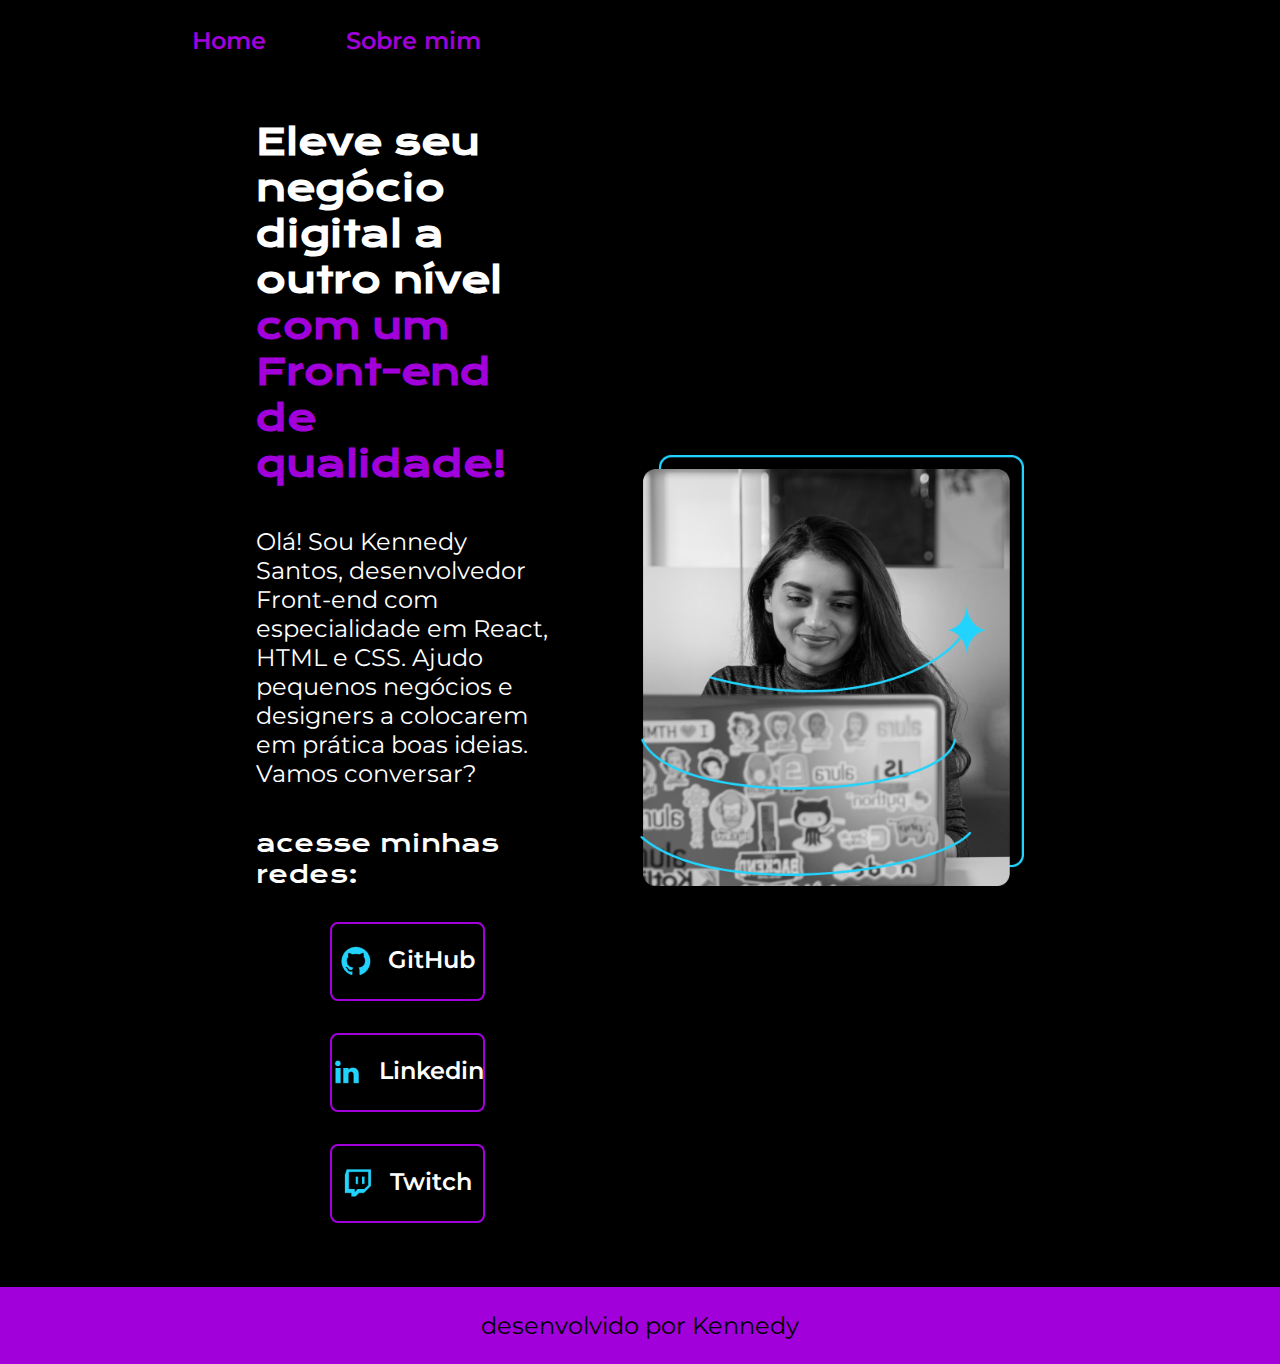
<file: index.html>
<!DOCTYPE html>
<html lang="pt-br">

<head>
    <meta charset="UTF-8">
    <meta http-equiv="X-UA-Compatible" content="IE=edge">
    <meta name="viewport" content="width=device-width, initial-scale=1.0">
    <title>Portfólio</title>
    <link rel="stylesheet" href="./styles/styles.css">
</head>

<body>
    <header class="cabecalho">
        <nav class="cabecalho__menu">
            <a class="cabecalho__menu__link" href="index.html">Home</a>
            <a class="cabecalho__menu__link" href="About.html">Sobre mim</a>
        </nav>
    </header>
    <main class="apresentacao">

        <section class="apresentacao__conteudo">

            <h1 class="apresentacao__conteudo__titulo">Eleve seu negócio digital a outro nível <strong class="titulo-destaque">com um Front-end de qualidade!</strong></h1>

            <p class="apresentacao__conteudo__texto">Olá! Sou Kennedy Santos, desenvolvedor Front-end com especialidade em React, HTML e CSS. Ajudo pequenos negócios e designers a colocarem em prática boas ideias. Vamos conversar?</p>

            <div class="apresentacao__links">
                <h2 class="apresentacao__links__subtitulo">acesse minhas redes: </h2>

                <a class="apresentacao__links__navegacao" href="https://github.com/KratosTC"> <img src="./assets/Logo-Github.png" alt="logo do git hub">  GitHub</a>

                <a class="apresentacao__links__navegacao" href="https://www.linkedin.com/in/kennedy-santos-trevisan-a25a72313/"> <img src="./assets/Logo-linkedin.png" alt="logo do Linkedin">  Linkedin </a>

                <a class="apresentacao__links__navegacao" href="https://www.twitch.tv/kennedysantostrevisan"> <img src="./assets/Logo-Twitch.png" alt="logo da Twitch">  Twitch</a>
            </div>

        </section>

        <img class="apresentacao__imagem" src="./assets/portifolio.png" alt="uma imagem preta e branca de uma menina estudando">
    </main>
    <footer class="rodape">
        <p>desenvolvido por Kennedy</p>
    </footer>
</body>

</html>
</file>
<file: styles/styles.css>
@import url('https://fonts.googleapis.com/css2?family=Krona+One&display=swap');

@import url('https://fonts.googleapis.com/css2?family=Montserrat:ital,wght@0,100..900;1,100..900&display=swap');

@import url('https://fonts.googleapis.com/css2?family=Montserrat:ital,wght@0,600;1,600&display=swap');

:root {
    --cor-primaria: #000000;
    --cor-secundaria: #FFFFFF;
    --cor-terciaria: #A100DB;
    --cor-hover: #272727;
    
    --fonte-primaria: 'Montserrat', sans-serif;
    --fonte-secundaria: 'Krona One', sans-serif
}

* {
    margin: 0;
    padding: 0;
}

body {
    box-sizing: border-box;
    background-color: var(--cor-primaria);
    color: var(--cor-secundaria);
}

.titulo-destaque {
    color: var(--cor-terciaria);
}

.apresentacao {
    padding: 5% 20%;
    display: flex;
    align-items: center;
    justify-content: space-between;
    gap: 82px;
}

.apresentacao__conteudo {
    width: 50%;
    display: flex;
    flex-direction: column;
    gap: 40px;
}

.apresentacao__conteudo__titulo {
    font-size: 2.25rem;
    font-family: var(--fonte-secundaria);
}

.apresentacao__conteudo__texto {
    font-size: 1.5rem;
    font-family: var(--fonte-primaria);

}

.apresentacao__links {
    display: flex;
    flex-direction: column;
    justify-content: space-between;
    align-items: center;
    gap: 32px;
}

.apresentacao__links__subtitulo {
    font-size: 1.5rem;
    font-family: var(--fonte-secundaria);
    font-weight: 400;
}

.apresentacao__links__navegacao {
    display: flex;
    gap: 16px;
    justify-content: center;
    padding: 21.5px 0;
    width: 50%;
    text-align: center;
    border-radius: 8px;
    font-size: 1.5rem;
    font-weight: 600;
    color: var(--cor-secundaria);
    border: 2px solid var(--cor-terciaria);
    text-decoration: none;
    font-family: var(--fonte-primaria);
}

.apresentacao__links__link:hover {
    background-color: var(--cor-hover);
}

.rodape {
    font-family: var(--fonte-primaria);
    font-size: 1.5rem;
    padding: 24px;
    text-align: center;
    background-color: var(--cor-terciaria);
    color: var(--cor-primaria)
}

.apresentacao__imagem {
    width: 50%;
}

.cabecalho {
    padding: 2% 0 0 15%;
}

.cabecalho__menu {
    display: flex;
    gap: 80px;
}

.cabecalho__menu__link {
    font-family: var(--fonte-primaria);
    font-weight: 600;
    font-size: 1.5rem;
    text-decoration: none;
    color: var(--cor-terciaria)
}

@media (max-width: 1200px) {

    .cabecalho {
        padding: 10%;
    }

    .cabecalho__menu {
        justify-content: center;
    }

    .apresentacao {
        width: auto;
        flex-direction: column-reverse;
    }

    .apresentacao__conteudo{
        width: auto;
    }

    body {
        width: auto;
    }
}
</file>
